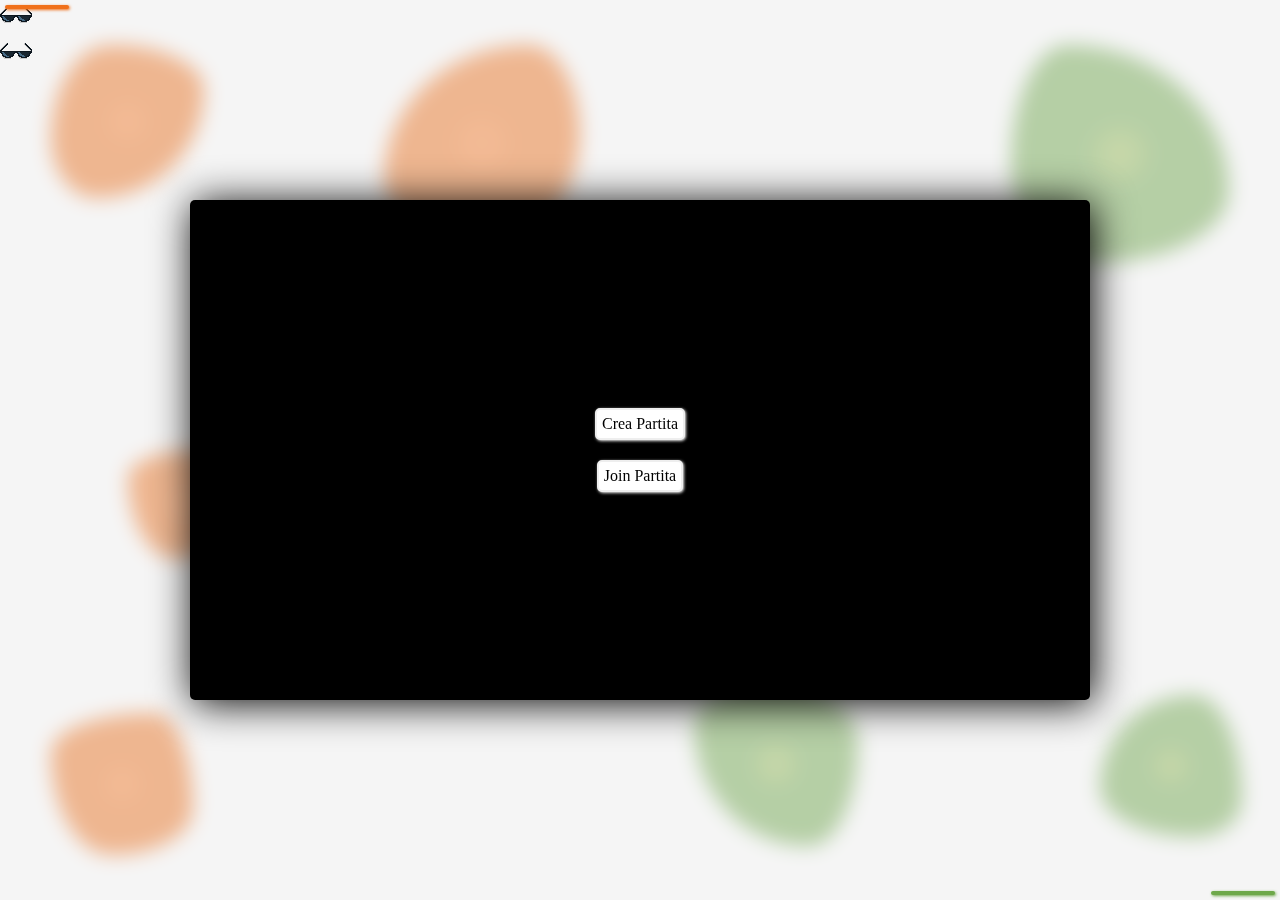
<file: index.html>
<!DOCTYPE html>
<html lang="en">

<head>
    <meta charset="UTF-8">
    <meta name="viewport" content="width=device-width, initial-scale=1.0">
    <title>Splaschess</title>
    <link rel="shortcut icon" href="./img/player1/squid/sprite1.png" type="image/x-icon">

    <link rel="stylesheet" href="css/style.css">
</head>

<body>
    <div class="messages">
        <div id="win-message" class=""></div>
    </div>


    <div id="host-info-container">
        <div id="host-lives" class="lives-container"></div>
        <div id="host-powerups" class="powerups-container">
            <img src="./img/generic/icons/glasses/glasses.png" id="host-powerup-glasses" class="powerup host-powerup">
        </div>
    </div>

    <div id="guest-info-container">
        <div id="guest-lives" class="lives-container"></div>
        <div id="guest-powerups" class="powerups-container">
            <img src="./img/generic/icons/glasses/glasses.png" id="guest-powerup-glasses" class="powerup guest-powerup">
        </div>
    </div>

    <div id="show-hide-moves" onclick="showHideMoves()"></div>
    <div id="turn"></div>


    <div class="background">
        <div class="blob-container">
            <div class="blobs_1"></div>
            <div class="blobs_2"></div>
            <div class="blobs_3"></div>
            <div class="blobs_4"></div>
            <div class="blobs_5"></div>
            <div class="blobs_6"></div>
            <div class="blobs_7"></div>
        </div>
    </div>


    <main>
        <div id="mode-selector">
            <div id="host" class="btn" onclick="setMode('host')">Crea Partita</div>
            <div id="guest" class="btn" onclick="setMode('guest')">Join Partita</div>
        </div>

        <div id="host-cmds">
            <h2 class="title">Crea partita</h2>
            <div class="instructions">
                Come Host, creerai una partita e condividerai il codice con il tuo amico.<br>
                <ol>
                    <li>Clicca "Genera Codice Invito"</li>
                    <li>Condividi il codice generato con il tuo amico</li>
                    <li>Incolla la risposta che riceverai</li>
                    <li>Clicca "Conferma Risposta" per iniziare a giocare</li>
                </ol>
            </div>


            <div class="gen-offer btn" onclick="createHost()">Genera Codice Invito</div>
            <div class="code-area">
                <textarea id="copy-offer" cols="30" rows="10" maxlength="0" placeholder="Codice invito"></textarea>
                <button id="copy-offer-btn" class="btn copy-btn" onclick="copyText(Event, 'copy-offer')">Copia</button>
            </div>
            <textarea id="paste-answer" cols="30" rows="10" placeholder="Incollare qui la risposta ↓"></textarea>
            <div class="proc-answer btn" onclick="processAnswer(document.getElementById('paste-answer').value)">Conferma
                Risposta</div>
        </div>


        <div id="guest-cmds">
            <h2 class="title">Unisciti a una partita</h2>
            <div class="instructions">
                Come Guest, inserisci il codice che ti ha fornito l'host.<br>
                <ol>
                    <li>Incolla il codice ricevuto dall'host</li>
                    <li>Clicca "Unisciti alla Partita"</li>
                    <li>Copia il codice di risposta generato</li>
                    <li>Invia la risposta all'host.</li>
                </ol>
            </div>


            <textarea id="paste-offer" cols="30" rows="10"></textarea>
            <div class="acc-offer btn" onclick="createGuest(document.getElementById('paste-offer').value)">Accept Offer
            </div>
            <div class="code-area">
                <textarea id="copy-answer" cols="30" rows="5" maxlength="0" placeholder="Codice di risposta"></textarea>
                <button id="copy-answer-btn" class="btn copy-btn"
                    onclick="copyText(Event, 'copy-answer')">Copia</button>
            </div>
        </div>

        <div id="game-container">

        </div>
    </main>


    <script src="js/app.js"></script>
    <script>
        function copyText(e, id) {
            const toCopy = document.getElementById(id);
            const text = toCopy.value || toCopy.innerText || "";

            // Prima prova con la nuova API
            if (navigator.clipboard && navigator.clipboard.writeText) {
                navigator.clipboard.writeText(text).then(() => {
                    showCopied(toCopy, text);
                }).catch(err => {
                    console.warn("Clipboard API non disponibile, fallback...", err);
                    fallbackCopyText(toCopy, text);
                });
            } else {
                // Fallback diretto
                fallbackCopyText(toCopy, text);
            }
        }

        function fallbackCopyText(toCopy, text) {
            const tempInput = document.createElement("textarea");
            tempInput.value = text;
            tempInput.style.position = "fixed";
            tempInput.style.left = "-9999px";
            tempInput.style.top = "-9999px";
            document.body.appendChild(tempInput);

            tempInput.focus();
            tempInput.select();

            try {
                const ok = document.execCommand("copy");
                if (!ok) throw new Error("execCommand copy failed");
            } catch (err) {
                console.error("Copy fallback error:", err);
            }

            document.body.removeChild(tempInput);
            showCopied(toCopy, text);
        }

        function showCopied(toCopy, originalText) {
            const oldVal = toCopy.value;
            toCopy.value = "Copiato!";
            setTimeout(() => {
                toCopy.value = oldVal;
            }, 1000);
        }

    </script>
</body>

</html>
</file>
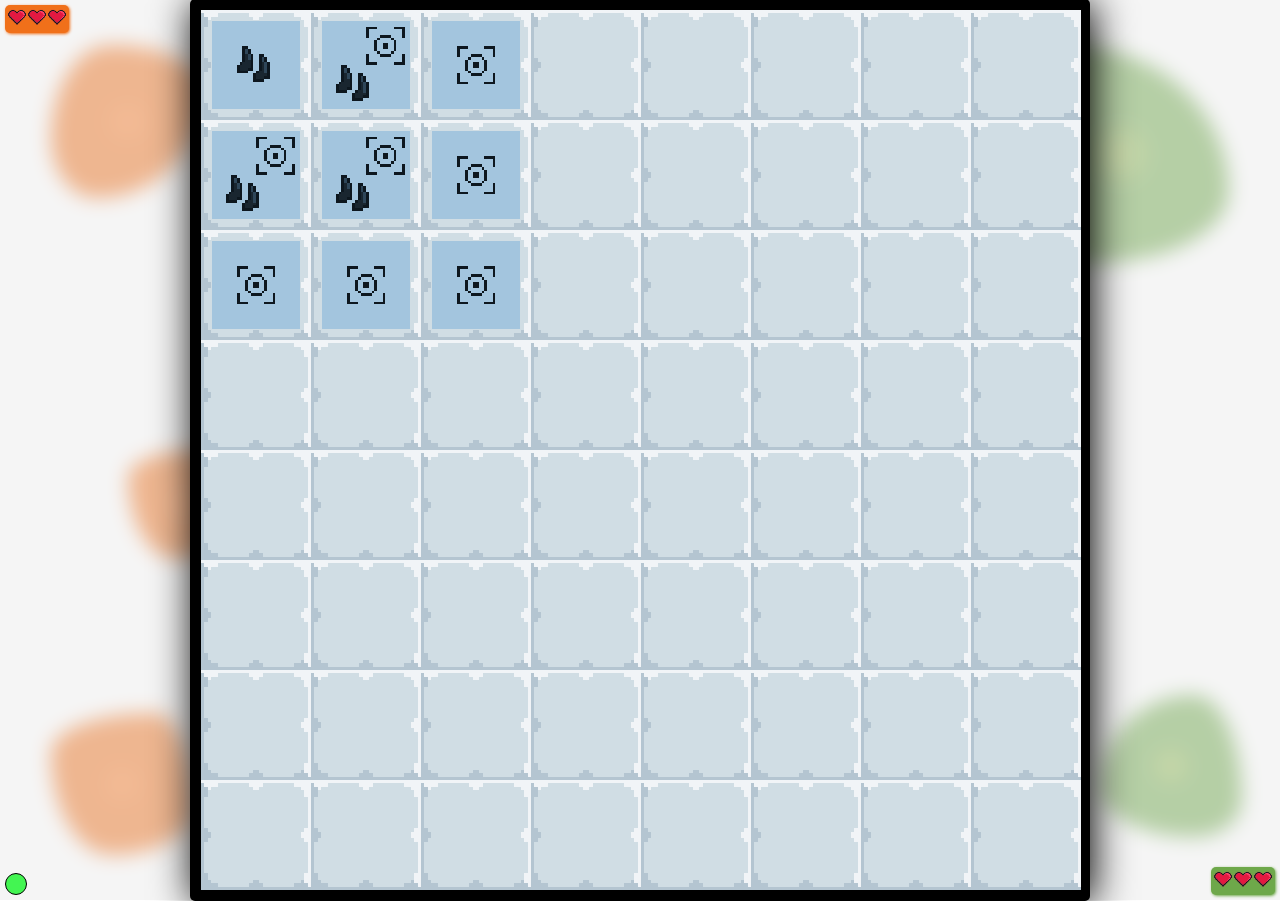
<file: offline.html>
<!DOCTYPE html>
<html lang="en">

<head>
    <meta charset="UTF-8">
    <meta name="viewport" content="width=device-width, initial-scale=1.0">
    <title>Splaschess</title>
    <link rel="shortcut icon" href="./img/player1/squid/sprite1.png" type="image/x-icon">

    <link rel="stylesheet" href="css/style.css">
</head>

<body>
    <div class="messages">
        <div id="win-message" class=""></div>
    </div>


    <div id="host-lives" class="lives-container"></div>
    <div id="guest-lives" class="lives-container"></div>
    <div id="show-hide-moves" onclick="showHideMoves()"></div>
    <div id="turn"></div>


    <div class="background">
        <div class="blob-container">
            <div class="blobs_1"></div>
            <div class="blobs_2"></div>
            <div class="blobs_3"></div>
            <div class="blobs_4"></div>
            <div class="blobs_5"></div>
            <div class="blobs_6"></div>
            <div class="blobs_7"></div>
        </div>
    </div>


    <main>
        <div id="game-container" style="display: flex;">
        </div>
    </main>


    <script src="js/ai.js"></script>
    <script src="js/appOffline.js"></script>
</body>

</html>
</file>
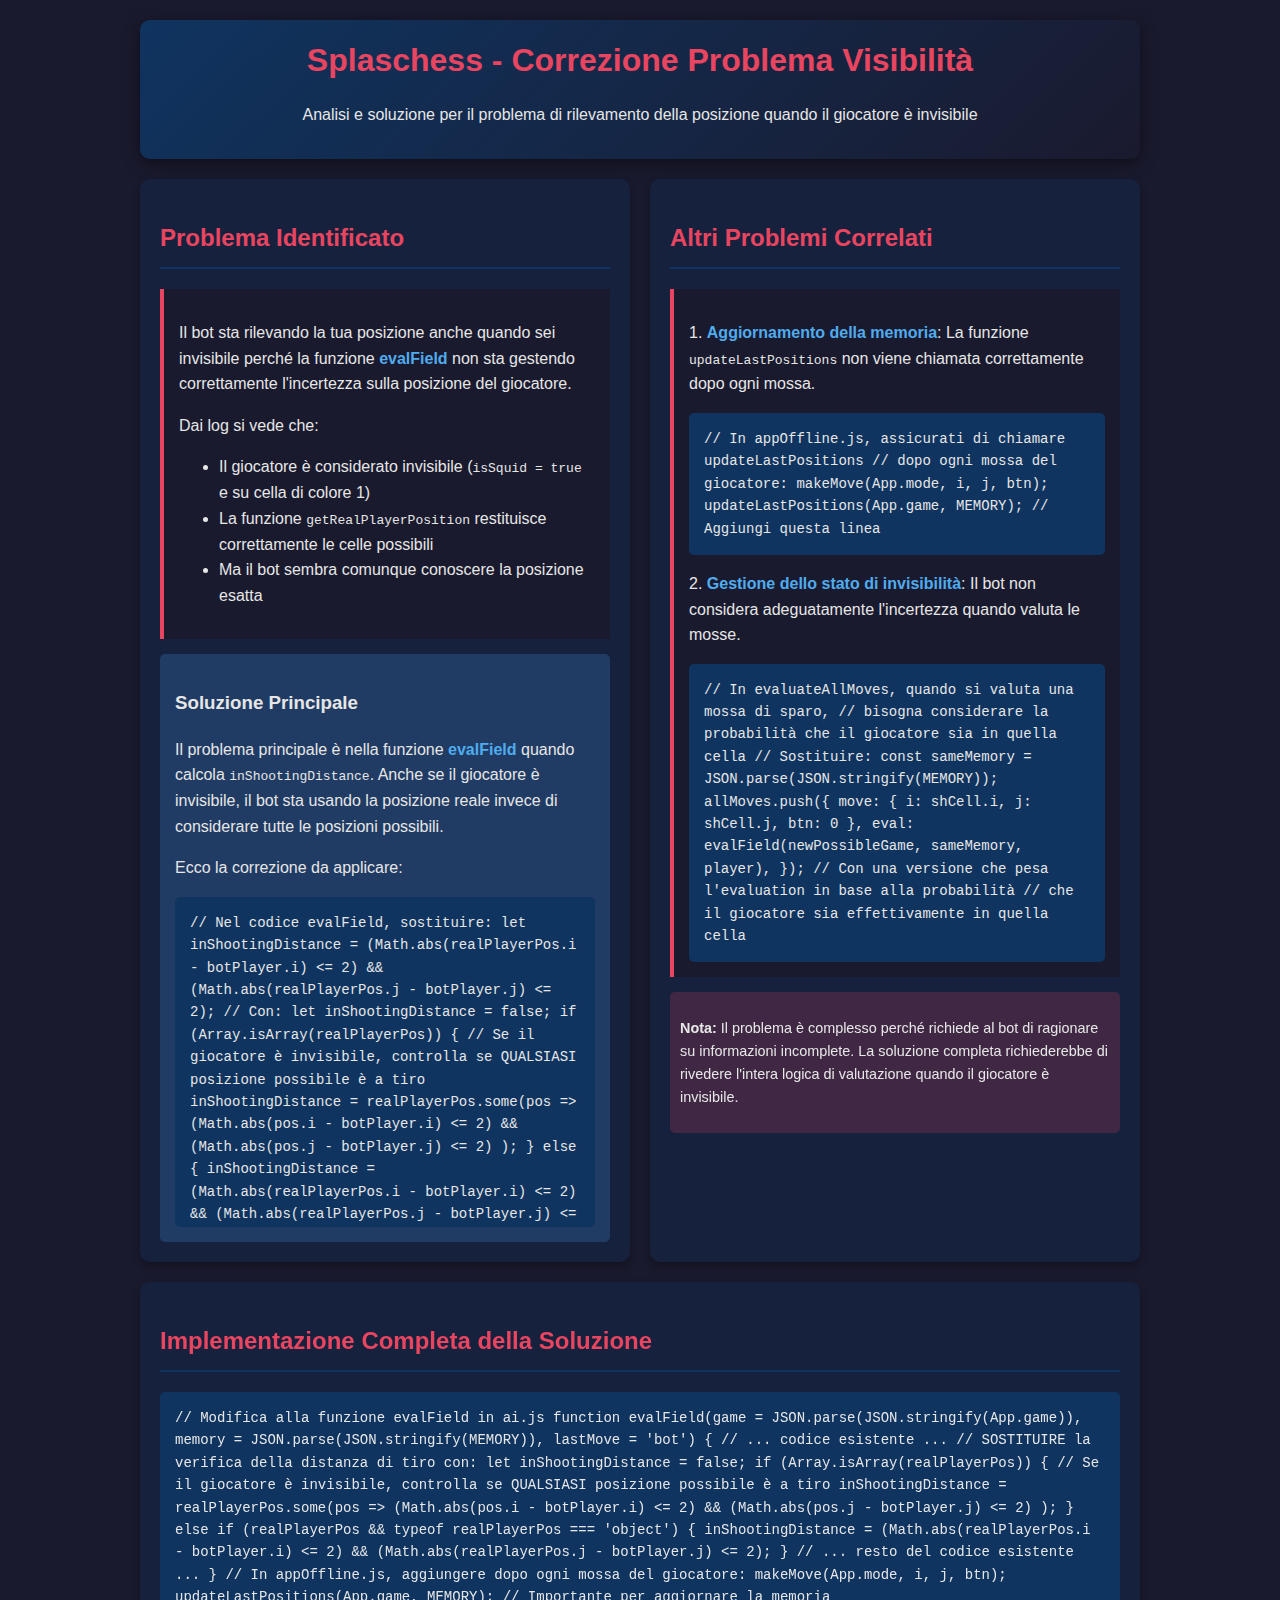
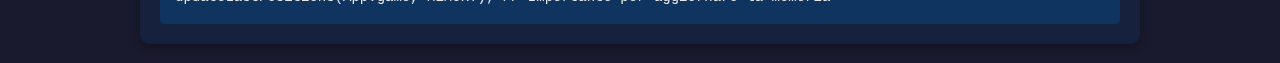
<file: test.html>
<!DOCTYPE html>
<html lang="it">
<head>
    <meta charset="UTF-8">
    <meta name="viewport" content="width=device-width, initial-scale=1.0">
    <title>Splaschess - Correzione AI</title>
    <style>
        body {
            font-family: 'Segoe UI', Tahoma, Geneva, Verdana, sans-serif;
            max-width: 1000px;
            margin: 0 auto;
            padding: 20px;
            background-color: #1a1a2e;
            color: #e6e6e6;
            line-height: 1.6;
        }
        .container {
            display: flex;
            flex-direction: column;
            gap: 20px;
        }
        .header {
            text-align: center;
            padding: 15px;
            background: linear-gradient(135deg, #0f3460 0%, #1a1a2e 100%);
            border-radius: 10px;
            box-shadow: 0 4px 15px rgba(0, 0, 0, 0.5);
        }
        h1 {
            margin: 0;
            color: #e94560;
        }
        .content {
            display: grid;
            grid-template-columns: 1fr 1fr;
            gap: 20px;
        }
        .card {
            background: #16213e;
            padding: 20px;
            border-radius: 10px;
            box-shadow: 0 4px 8px rgba(0, 0, 0, 0.3);
        }
        h2 {
            color: #e94560;
            border-bottom: 2px solid #0f3460;
            padding-bottom: 10px;
        }
        .code-block {
            background: #0f3460;
            padding: 15px;
            border-radius: 5px;
            overflow-x: auto;
            font-family: monospace;
            font-size: 14px;
            max-height: 300px;
            overflow-y: auto;
        }
        .explanation {
            background: #1a1a2e;
            padding: 15px;
            border-left: 4px solid #e94560;
        }
        .solution {
            background: rgba(79, 172, 254, 0.2);
            padding: 15px;
            border-radius: 5px;
            margin-top: 15px;
        }
        .key-point {
            color: #4facee;
            font-weight: bold;
        }
        .note {
            background: rgba(233, 69, 96, 0.2);
            padding: 10px;
            border-radius: 5px;
            margin-top: 15px;
            font-size: 0.9em;
        }
    </style>
</head>
<body>
    <div class="container">
        <div class="header">
            <h1>Splaschess - Correzione Problema Visibilità</h1>
            <p>Analisi e soluzione per il problema di rilevamento della posizione quando il giocatore è invisibile</p>
        </div>

        <div class="content">
            <div class="card">
                <h2>Problema Identificato</h2>
                <div class="explanation">
                    <p>Il bot sta rilevando la tua posizione anche quando sei invisibile perché la funzione <span class="key-point">evalField</span> non sta gestendo correttamente l'incertezza sulla posizione del giocatore.</p>
                    
                    <p>Dai log si vede che:</p>
                    <ul>
                        <li>Il giocatore è considerato invisibile (<code>isSquid = true</code> e su cella di colore 1)</li>
                        <li>La funzione <code>getRealPlayerPosition</code> restituisce correttamente le celle possibili</li>
                        <li>Ma il bot sembra comunque conoscere la posizione esatta</li>
                    </ul>
                </div>

                <div class="solution">
                    <h3>Soluzione Principale</h3>
                    <p>Il problema principale è nella funzione <span class="key-point">evalField</span> quando calcola <code>inShootingDistance</code>. Anche se il giocatore è invisibile, il bot sta usando la posizione reale invece di considerare tutte le posizioni possibili.</p>
                    
                    <p>Ecco la correzione da applicare:</p>
                    <div class="code-block">
// Nel codice evalField, sostituire:
let inShootingDistance = (Math.abs(realPlayerPos.i - botPlayer.i) <= 2) && 
                         (Math.abs(realPlayerPos.j - botPlayer.j) <= 2);

// Con:
let inShootingDistance = false;
if (Array.isArray(realPlayerPos)) {
    // Se il giocatore è invisibile, controlla se QUALSIASI posizione possibile è a tiro
    inShootingDistance = realPlayerPos.some(pos => 
        (Math.abs(pos.i - botPlayer.i) <= 2) && 
        (Math.abs(pos.j - botPlayer.j) <= 2)
    );
} else {
    inShootingDistance = (Math.abs(realPlayerPos.i - botPlayer.i) <= 2) && 
                         (Math.abs(realPlayerPos.j - botPlayer.j) <= 2);
}
                    </div>
                </div>
            </div>

            <div class="card">
                <h2>Altri Problemi Correlati</h2>
                
                <div class="explanation">
                    <p>1. <span class="key-point">Aggiornamento della memoria</span>: La funzione <code>updateLastPositions</code> non viene chiamata correttamente dopo ogni mossa.</p>
                    
                    <div class="code-block">
// In appOffline.js, assicurati di chiamare updateLastPositions
// dopo ogni mossa del giocatore:
makeMove(App.mode, i, j, btn);
updateLastPositions(App.game, MEMORY); // Aggiungi questa linea
                    </div>

                    <p>2. <span class="key-point">Gestione dello stato di invisibilità</span>: Il bot non considera adeguatamente l'incertezza quando valuta le mosse.</p>
                    
                    <div class="code-block">
// In evaluateAllMoves, quando si valuta una mossa di sparo,
// bisogna considerare la probabilità che il giocatore sia in quella cella

// Sostituire:
const sameMemory = JSON.parse(JSON.stringify(MEMORY));
allMoves.push({
    move: { i: shCell.i, j: shCell.j, btn: 0 },
    eval: evalField(newPossibleGame, sameMemory, player),
});

// Con una versione che pesa l'evaluation in base alla probabilità
// che il giocatore sia effettivamente in quella cella
                    </div>
                </div>

                <div class="note">
                    <p><strong>Nota:</strong> Il problema è complesso perché richiede al bot di ragionare su informazioni incomplete. La soluzione completa richiederebbe di rivedere l'intera logica di valutazione quando il giocatore è invisibile.</p>
                </div>
            </div>
        </div>

        <div class="card">
            <h2>Implementazione Completa della Soluzione</h2>
            <div class="code-block">
// Modifica alla funzione evalField in ai.js
function evalField(game = JSON.parse(JSON.stringify(App.game)), memory = JSON.parse(JSON.stringify(MEMORY)), lastMove = 'bot') {
    // ... codice esistente ...
    
    // SOSTITUIRE la verifica della distanza di tiro con:
    let inShootingDistance = false;
    if (Array.isArray(realPlayerPos)) {
        // Se il giocatore è invisibile, controlla se QUALSIASI posizione possibile è a tiro
        inShootingDistance = realPlayerPos.some(pos => 
            (Math.abs(pos.i - botPlayer.i) <= 2) && 
            (Math.abs(pos.j - botPlayer.j) <= 2)
        );
    } else if (realPlayerPos && typeof realPlayerPos === 'object') {
        inShootingDistance = (Math.abs(realPlayerPos.i - botPlayer.i) <= 2) && 
                             (Math.abs(realPlayerPos.j - botPlayer.j) <= 2);
    }
    
    // ... resto del codice esistente ...
}

// In appOffline.js, aggiungere dopo ogni mossa del giocatore:
makeMove(App.mode, i, j, btn);
updateLastPositions(App.game, MEMORY); // Importante per aggiornare la memoria
            </div>
        </div>
    </div>

    <script>
        // Questo è solo un esempio dimostrativo
        console.log("Pagina di correzione caricata");
    </script>
</body>
</html>
</file>
<file: css/style.css>
@import url('./animations.css');
@import url('https://fonts.googleapis.com/css2?family=Finger+Paint&family=Inter:ital,opsz,wght@0,14..32,100..900;1,14..32,100..900&family=Montserrat:ital,wght@0,100..900;1,100..900&family=Nunito:ital,wght@0,200..1000;1,200..1000&family=Roboto:ital,wght@0,100..900;1,100..900&family=Rubik+Spray+Paint&display=swap');

body {
    margin: 0;
    padding: 0;
    min-height: 100vh;
    min-width: 100vw;
    box-sizing: border-box;

    & .messages {
        & #win-message {
            width: 0;
            height: 0;

            &::after {
                position: fixed;
                transform: translate(-50%, -50%);
                background-color: #eee;
                border-radius: 74% 26% 47% 53% / 68% 46% 54% 32%;
                font-family: 'Finger Paint';
                font-style: normal;
                font-weight: 800;
                font-size: 4rem;

                content: '';
                color: #eee;
                pointer-events: auto;
                display: flex;
                align-items: center;
                justify-content: center;
                z-index: 200;

                width: 0;
                height: 0;
                padding: 0;
            }

            &.animate::after {
                animation: endMessage .5s cubic-bezier(0.49, 0.06, 1, 1) forwards;
            }

            &.deanimate::after {
                animation: endMessage .5s cubic-bezier(0.49, 0.06, 1, 1) forwards reverse;
            }

            &.orange::after {
                content: 'ORANGE WINS';

                background-color: #F0701A;
                background: radial-gradient(circle, rgba(255, 126, 41, 1) 0%, rgba(240, 112, 26, 1) 24%, rgba(240, 112, 26, 1) 84%, rgba(191, 89, 21, 1) 100%);
            }

            &.green::after {
                content: 'GREEN WINS';

                background: #6EA84A;
                background: radial-gradient(circle, rgba(163, 194, 85, 1) 0%, rgba(110, 168, 74, 1) 24%, rgba(110, 168, 74, 1) 84%, rgba(66, 143, 66, 1) 100%);
            }

            &.draw::after {
                content: 'PAREGGIO';

                background: #646669;
                background: radial-gradient(circle, #a4a7ac 0%, #737579 24%, #737579 84%, #3b3b3d 100%);
            }
        }
    }

    & main {
        /* background-color: #eee; */
        background-color: #000;
        width: min(900px, 95vw);
        min-height: min(500px, 95vh);
        border-radius: 5px;
        position: absolute;
        left: 50%;
        top: 50%;
        transform: translate(-50%, -50%);
        padding: 10px;
        box-sizing: border-box;
        box-shadow: 3px 3px 40px#000;

        & #current-mode {
            position: absolute;
            right: 10px;
            top: 5px;
        }

        & #mode-selector {
            position: absolute;
            width: 100%;
            height: 100%;
            left: 0;
            top: 0;
            box-sizing: border-box;
            padding: 10px;
            display: flex;
            flex-direction: column;
            gap: 20px;
            align-items: center;
            justify-content: center;
        }

        & #host-cmds {
            display: none;
            width: 100%;
            height: 100%;
            box-sizing: border-box;
            padding: 10px;
            flex-direction: column;
            align-items: center;
            justify-content: center;
            color: #eee;
        }

        & #guest-cmds {
            display: none;
            position: absolute;
            width: 100%;
            height: 100%;
            left: 0;
            top: 0;
            box-sizing: border-box;
            padding: 10px;
            flex-direction: column;
            align-items: center;
            justify-content: center;
            color: #eee;
        }


        & .code-area {
            position: relative;

            & textarea {
                width: 100%;
                height: 100%;
            }

            & .copy-btn {
                position: absolute;
                bottom: 5px;
                right: 5px;
            }
        }

        & #game-container {
            width: 100%;
            background-color: #fff;
            aspect-ratio: 1 / 1;
            /* display: flex; */
            flex-wrap: wrap;
            justify-content: center;
            align-items: center;
            display: none;
            border: solid 1px #000;

            & .cell {
                width: 12.5%;
                aspect-ratio: 1 / 1;
                background-image: url('../img/generic/tiles/sprite1.png');
                background-repeat: no-repeat;
                background-size: cover;
                position: relative;
                image-rendering: pixelated;

                &.tile {
                    &.p1 {
                        &.tileType1 {
                            animation: p1tile1 1s linear 1 forwards;
                        }

                        &.tileType2 {
                            animation: p1tile2 1s linear 1 forwards;
                        }

                        &.tileType3 {
                            animation: p1tile3 1s linear 1 forwards;
                        }

                        &.tileType4 {
                            animation: p1tile4 1s linear 1 forwards;
                        }

                        &.tileTypeFull {
                            background-image: url('../img/player1/tiles/full.png');
                        }
                    }

                    &.p2 {
                        &.tileType1 {
                            animation: p2tile1 1s linear 1 forwards;
                        }

                        &.tileType2 {
                            animation: p2tile2 1s linear 1 forwards;
                        }

                        &.tileType3 {
                            animation: p2tile3 1s linear 1 forwards;
                        }

                        &.tileType4 {
                            animation: p2tile4 1s linear 1 forwards;
                        }

                        &.tileTypeFull {
                            background-image: url('../img/player2/tiles/full.png');
                        }
                    }
                }


                &::before {
                    background-repeat: no-repeat;
                    background-size: cover;
                    image-rendering: pixelated;

                    width: 80%;
                    height: 80%;
                    display: block;
                    content: '';
                    position: absolute;
                    left: 10%;
                    top: 10%;
                }

                &.hideMoves::before {
                    display: none;
                }

                &.shootable {
                    &::before {
                        background-color: #61a1d465;
                        background-image: url('../img/generic/icons/shoot.png');
                    }
                }

                &.walkable {
                    &::before {
                        background-color: #61a1d465;
                        background-image: url('../img/generic/icons/walk.png');
                    }
                }

                &.shoot-and-walk {
                    &::before {
                        background-color: #61a1d465;
                        background-image: url('../img/generic/icons/shoot-walk.png');
                    }
                }

                &::after {
                    background-repeat: no-repeat;
                    background-size: cover;
                    image-rendering: pixelated;

                    width: 100%;
                    height: 100%;
                    display: block;
                    content: '';
                    position: absolute;
                    left: 0;
                    top: 0;
                }


                &.player1 {
                    &::after {
                        animation: character1Animation 1s linear infinite;
                    }

                    &.squid {
                        &::after {
                            animation: character1SquidAnimation 1s linear infinite;
                        }
                    }

                    &.invisible {
                        &::after {
                            display: none;
                        }
                    }
                }

                &.player2 {
                    &::after {
                        animation: character2Animation 1s linear infinite;
                    }

                    &.squid {
                        &::after {
                            animation: character2SquidAnimation 1s linear infinite;
                        }
                    }

                    &.invisible {
                        &::after {
                            display: none;
                        }
                    }
                }
            }
        }
    }

    & #host-lives {
        position: fixed;
        top: 5px;
        left: 5px;
        z-index: 100;
        box-shadow: 1px 1px 3px #F0701A;
        background-color: #F0701A;
        padding: 2px;
        border-radius: 5px;
    }

    & #guest-lives {
        position: fixed;
        bottom: 5px;
        right: 5px;
        z-index: 100;
        box-shadow: 1px 1px 3px #6EA84A;
        background-color: #6EA84A;
        padding: 2px;
        border-radius: 5px;
    }

    & .lives-container {
        width: 60px;

        & .life {
            width: 20px;
            box-sizing: border-box;
            aspect-ratio: 1/1;
            background-size: contain;
            background-repeat: no-repeat;
            display: inline-block;

            &.full {
                background-image: url('../img/generic/life/life-full.png');
            }

            &.empty {
                background-image: url('../img/generic/life/life-empty.png');
            }
        }
    }

    & #turn {
        position: fixed;
        bottom: 5px;
        left: 5px;
        z-index: 100;
        background-color: #f54343;
        border: solid 1px #000;
        width: 20px;
        height: 20px;
        display: none;
        border-radius: 50%;

        &.true {
            background-color: #43f552;
        }

        &.false {
            background-color: #f54343;
        }
    }
}

.btn {
    box-sizing: border-box;
    padding: 5px;
    border-radius: 5px;
    width: fit-content;
    color: #000;
    background-color: #fff;
    border: solid 2px #eee;
    box-shadow: 1px 1px 3px#eee;
    cursor: pointer;
    user-select: none;
    display: inline-block;
}

textarea {
    display: block;

    &::-webkit-scrollbar {
        width: 0;
    }
}










.background {
    position: fixed;
    top: 0;
    left: 0;
    width: 100vw;
    height: 100vh;
    z-index: -2;

    .blob-container {
        position: absolute;
        top: 0;
        left: 0;
        width: 100%;
        height: 100%;

        &::after {
            width: 100%;
            height: 100%;
            display: block;
            position: absolute;
            top: 0;
            left: 0;
            content: '';
            background-color: #eeeeee8f;
            backdrop-filter: blur(10px);
        }
    }

    .blobs_1 {
        background: #F0701A;
        background: radial-gradient(circle, rgba(255, 126, 41, 1) 0%, rgba(240, 112, 26, 1) 24%, rgba(240, 112, 26, 1) 84%, rgba(191, 89, 21, 1) 100%);
        width: calc((14vw + 14vh)/2);
        aspect-ratio: 1/1;
        position: fixed;
        top: 5%;
        left: 4%;
        border-radius: 39% 61% 70% 30% / 61% 29% 71% 39%
    }

    .blobs_2 {
        background: #F0701A;
        background: radial-gradient(circle, rgba(255, 126, 41, 1) 0%, rgba(240, 112, 26, 1) 24%, rgba(240, 112, 26, 1) 84%, rgba(191, 89, 21, 1) 100%);
        width: calc((10vw + 10vh)/2);
        aspect-ratio: 1/1;
        position: fixed;
        top: 50%;
        left: 10%;
        border-radius: 63% 37% 56% 44% / 25% 28% 72% 75%
    }

    .blobs_3 {
        background: #F0701A;
        background: radial-gradient(circle, rgba(255, 126, 41, 1) 0%, rgba(240, 112, 26, 1) 24%, rgba(240, 112, 26, 1) 84%, rgba(191, 89, 21, 1) 100%);
        width: calc((13vw + 13vh)/2);
        aspect-ratio: 1/1;
        position: fixed;
        bottom: 5%;
        left: 4%;
        border-radius: 73% 27% 57% 43% / 28% 67% 33% 72%
    }

    .blobs_4 {
        background: #F0701A;
        background: radial-gradient(circle, rgba(255, 126, 41, 1) 0%, rgba(240, 112, 26, 1) 24%, rgba(240, 112, 26, 1) 84%, rgba(191, 89, 21, 1) 100%);
        width: calc((18vw + 18vh)/2);
        aspect-ratio: 1/1;
        position: fixed;
        top: 5%;
        left: 30%;
        border-radius: 74% 26% 47% 53% / 68% 46% 54% 32%
    }

    .blobs_5 {
        background: #6EA84A;
        background: radial-gradient(circle, rgba(163, 194, 85, 1) 0%, rgba(110, 168, 74, 1) 24%, rgba(110, 168, 74, 1) 84%, rgba(66, 143, 66, 1) 100%);
        width: calc((15vw + 15vh)/2);
        aspect-ratio: 1/1;
        position: fixed;
        bottom: 6%;
        right: 33%;
        border-radius: 48% 52% 30% 70% / 27% 37% 63% 73%
    }

    .blobs_6 {
        background: #6EA84A;
        background: radial-gradient(circle, rgba(163, 194, 85, 1) 0%, rgba(110, 168, 74, 1) 24%, rgba(110, 168, 74, 1) 84%, rgba(66, 143, 66, 1) 100%);
        width: calc((20vw + 20vh)/2);
        aspect-ratio: 1/1;
        position: fixed;
        top: 5%;
        right: 4%;
        border-radius: 26% 74% 61% 39% / 54% 67% 33% 46%
    }

    .blobs_7 {
        background: #6EA84A;
        background: radial-gradient(circle, rgba(163, 194, 85, 1) 0%, rgba(110, 168, 74, 1) 24%, rgba(110, 168, 74, 1) 84%, rgba(66, 143, 66, 1) 100%);
        width: calc((13vw + 13vh)/2);
        aspect-ratio: 1/1;
        position: fixed;
        bottom: 7%;
        right: 3%;
        border-radius: 66% 34% 33% 67% / 65% 73% 27% 35%;
    }
}
</file>
